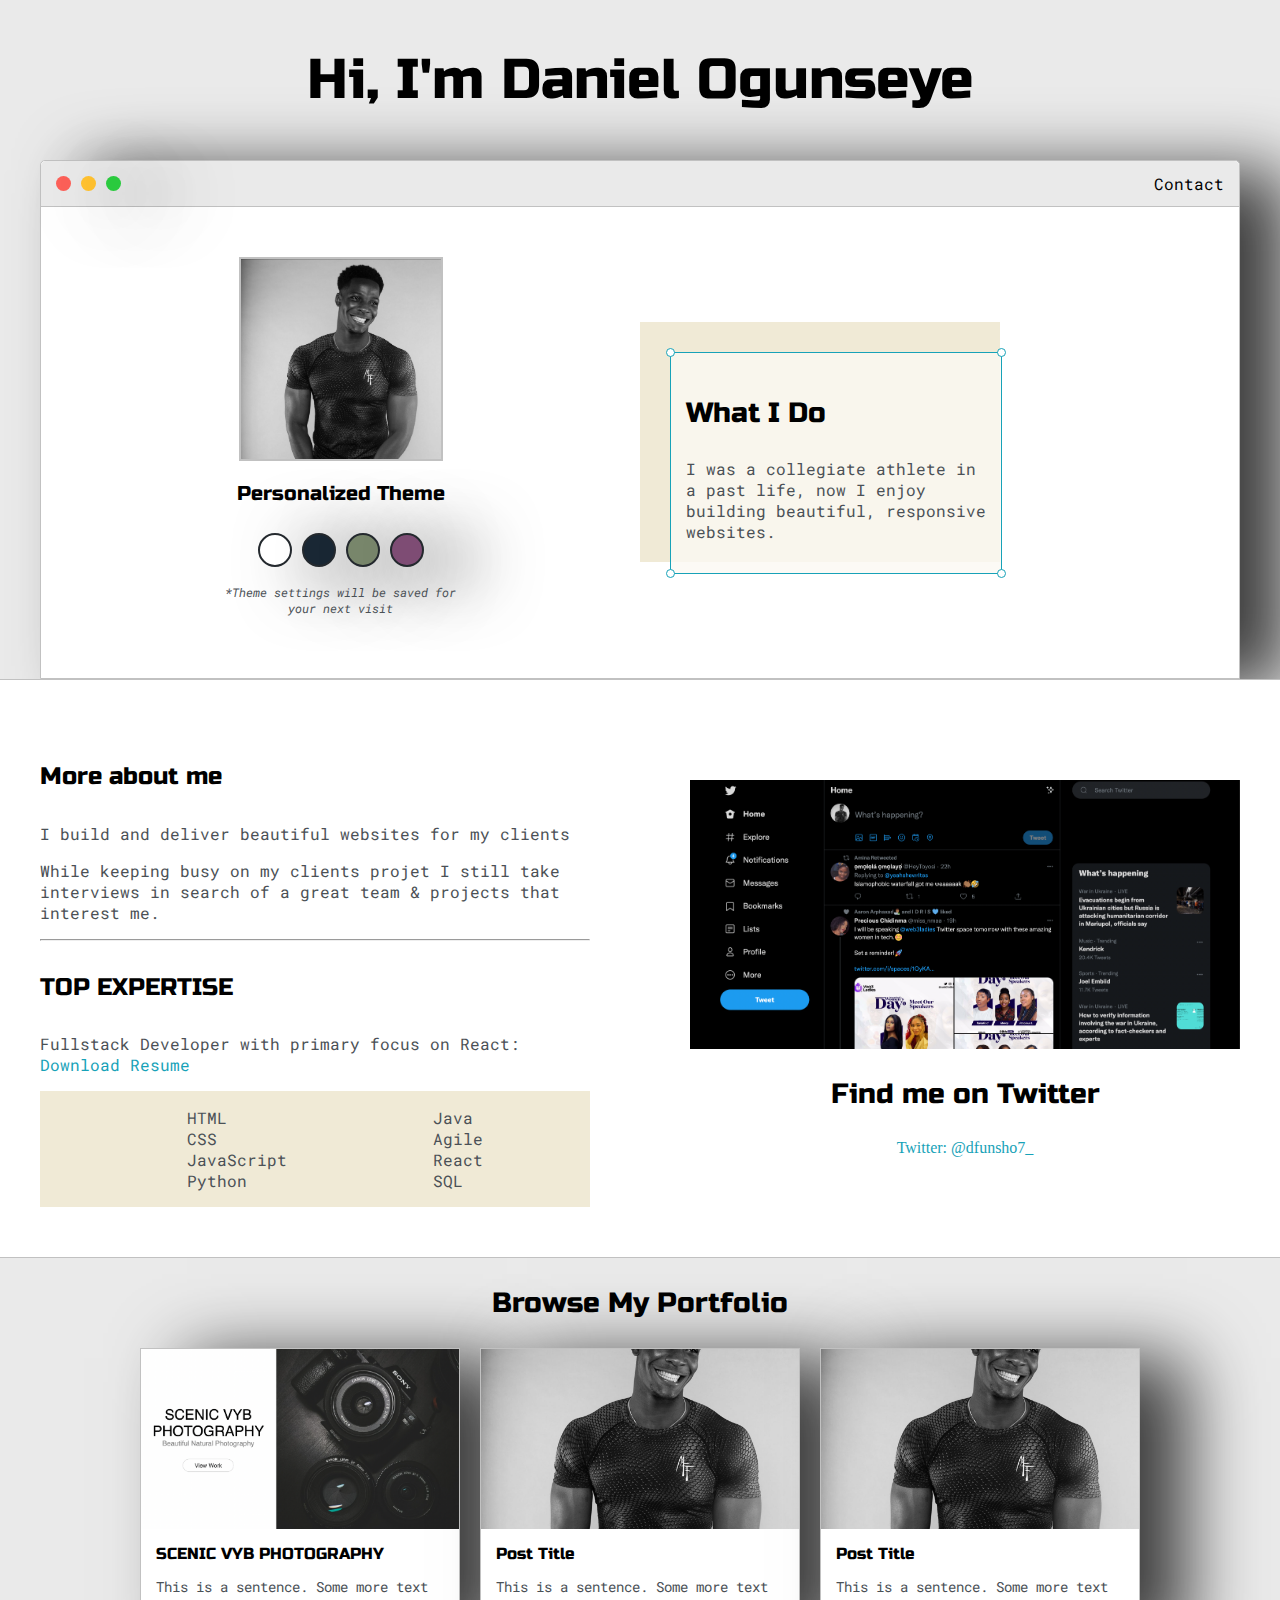
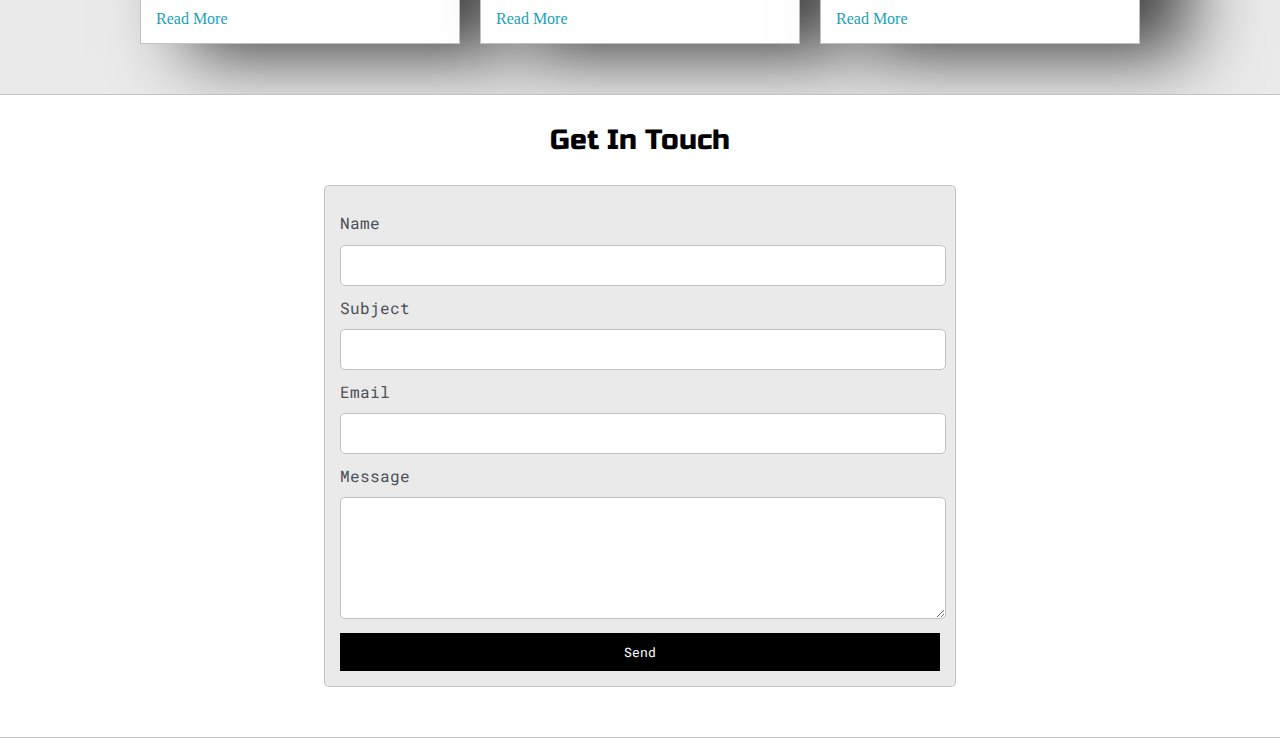
<file: index.html>
<!DOCTYPE html>
<!--[if lt IE 7]>      <html class="no-js lt-ie9 lt-ie8 lt-ie7"> <![endif]-->
<!--[if IE 7]>         <html class="no-js lt-ie9 lt-ie8"> <![endif]-->
<!--[if IE 8]>         <html class="no-js lt-ie9"> <![endif]-->
<!--[if gt IE 8]>      <html class="no-js"> <!--<![endif]-->
<html>
    <head>
        <meta charset="utf-8">
        <meta http-equiv="X-UA-Compatible" content="IE=edge">
        <title>Daniel Ogunseye</title>
        <meta name="description" content="">
        <meta name="viewport" content="width=device-width, initial-scale=1">
        <link rel="preconnect" href="https://fonts.googleapis.com">
        <link rel="preconnect" href="https://fonts.gstatic.com" crossorigin>
        <link rel="preconnect" href="https://fonts.googleapis.com">
        <link rel="preconnect" href="https://fonts.gstatic.com" crossorigin>
        <link href="https://fonts.googleapis.com/css2?family=Roboto&family=Russo+One&family=Source+Sans+Pro&display=swap" rel="stylesheet">
        <link rel="preconnect" href="https://fonts.googleapis.com">
        <link rel="preconnect" href="https://fonts.gstatic.com" crossorigin>
        <link href="https://fonts.googleapis.com/css2?family=Roboto+Mono:wght@500&family=Roboto:wght@400;500&family=Russo+One&family=Source+Sans+Pro&display=swap" rel="stylesheet">

        <link rel="stylesheet" href="default.css">

        <link id="theme-style" rel="stylesheet" href="">
    </head>
    <body>

        <section class="s1">
            <div class="main-container">
                <div class="greeting-wrapper">
                    <h1>Hi, I'm Daniel Ogunseye</h1>
                </div>

                <div class="intro-wrapper">
                    <div class="nav-wrapper">
                        <div class="dots-wrapper">
                            <div id="dot-1" class="browser-dot"></div>
                            <div id="dot-2" class="browser-dot"></div>
                            <div id="dot-3" class="browser-dot"></div>
                        </div>

                        <ul id="navigation">
                            <li><a href="#">Contact</a></li>
                        </ul>
                    </div>

                    <div class="left-column">
                        <img id="profile_pic" src="images/Daniel.jpg" alt="Daniel">
                        <h5 style="text-align: center;line-height: 0;">Personalized Theme</h5>

                        <div id="theme-options-wrapper">
                            <div data-mode="light" id="light-mode" class="theme-dot"></div>
                            <div data-mode="blue"id="blue-mode" class="theme-dot"></div>
                            <div data-mode="green"id="green-mode" class="theme-dot"></div>
                            <div data-mode="purple"id="purple-mode" class="theme-dot"></div>
                        </div>

                        <p id="settings-note">*Theme settings will be saved for<br>your next visit</p>
                    </div>

                    <div class="right-column">

                        <div id="preview-shadow">
                            <div id="preview">
                                <div id= "corner-tl"class="corner"></div>
                                <div id= "corner-tr"class="corner"></div>
                                <h3>What I Do</h3>
                                <p>I was a collegiate athlete in a past life, now I enjoy building beautiful, responsive websites.</p>
                                <div id= "corner-br"class="corner"></div>
                                <div id= "corner-bl"class="corner"></div>
                            </div>
                        </div>
                    </div>

                </div>
            </div>
        </section>

        <section class="s2">
            <div class="main-container">

                <div class="about-wrapper">
                    <div class="about-me">
                        <h4>More about me</h4>

                        <p>I build and deliver beautiful websites for my clients</p>

                        <p>While keeping busy on my clients projet I still take interviews in search of a great team & projects that interest me.</p>

                    

                    <hr>

                    <h4>TOP EXPERTISE</h4>

                    <p>Fullstack Developer with primary focus on React: <a target="_blank" href="resume.pdf">Download Resume</a></p>

                    <div id="skills">
                        <ul>
                            <li>HTML</li>
                            <li>CSS</li>
                            <li>JavaScript</li>
                            <li>Python</li>
                        </ul>

                        <ul>
                            <li>Java</li>
                            <li>Agile</li>
                            <li>React</li>
                            <li>SQL</li>
                        </ul>

                    </div>
                </div>

                <div class="social-links">
                    <img id="social_img" src="images/follow.jpg" alt="twitter page">
                    <h3>Find me on Twitter</h3>

                    <a target="_blank" href="#">Twitter: @dfunsho7_</a>
                </div>

                </div>
            </div>
        </section>

        <section class="s1">
            <div class="main-container">
                <h3 style="text-align: center;">Browse My Portfolio</h3>

                <div class="post-wrapper">

                    <div>
                        <div class="post">
                            <img class="thumbnail" src="images/vyb.jpg" alt="">
                            <div class="post-preview">
                                <h6 class="post-title">SCENIC VYB PHOTOGRAPHY</h6>
                                <p class="post-intro">This is a sentence. Some more text</p>
                                <a target="_blank" href="portfolio/post1.html">Read More</a>
                            </div>
                        </div>
                    </div>
                    <div>
                        <div class="post">
                            <img class="thumbnail" src="images/Daniel.jpg" alt="">
                            <div class="post-preview">
                                <h6 class="post-title">Post Title</h6>
                                <p class="post-intro">This is a sentence. Some more text</p>
                                <a href="#">Read More</a>
                            </div>
                        </div>
                    </div>
                    <div>
                        <div class="post">
                            <img class="thumbnail" src="images/Daniel.jpg" alt="">
                            <div class="post-preview">
                                <h6 class="post-title">Post Title</h6>
                                <p class="post-intro">This is a sentence. Some more text</p>
                                <a href="#">Read More</a>
                            </div>
                        </div>
                    </div>
                </div>
            </div>
        </section>
        <section class="s2">
            <div class="main-container">
                <h3 style="text-align: center;">Get In Touch</h3>

                <form id="contact-form">
                    <label>Name</label>
                    <input class="input-field" type="text" name="name">

                    <label>Subject</label>
                    <input class="input-field" type="text" name="subject">


                    <label>Email</label>
                    <input class="input-field" type="text" name="email">


                    <label>Message</label>
                    <textarea class="input-field" name="message"></textarea>
                    <input id="submit-btn" type="submit" value="Send">
                </form>
            </div>
        </section>

        
        <script type="text/javascript" src="script.js"></script>
    </body>
</html>
</file>
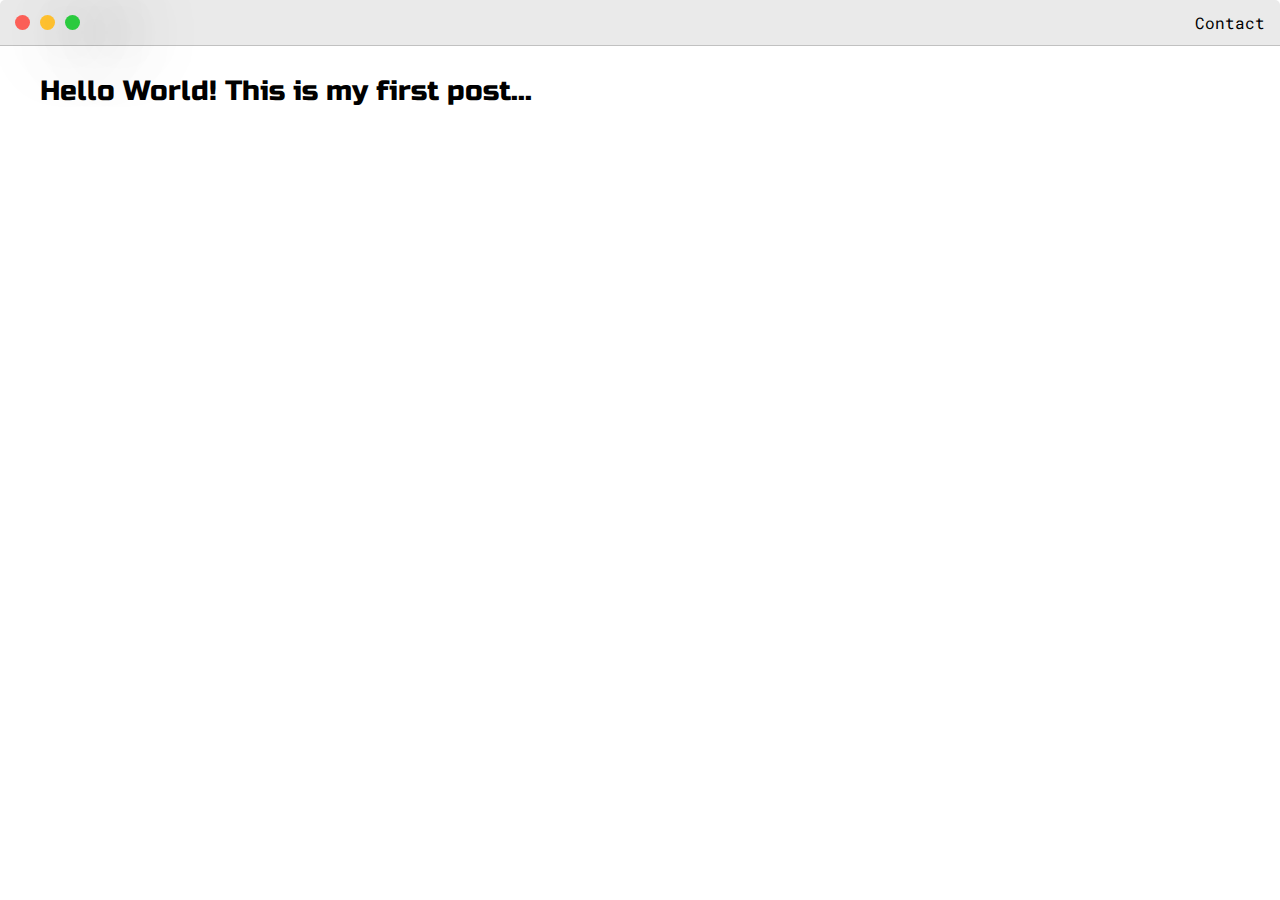
<file: post.html>
<!DOCTYPE html>
<!--[if lt IE 7]>      <html class="no-js lt-ie9 lt-ie8 lt-ie7"> <![endif]-->
<!--[if IE 7]>         <html class="no-js lt-ie9 lt-ie8"> <![endif]-->
<!--[if IE 8]>         <html class="no-js lt-ie9"> <![endif]-->
<!--[if gt IE 8]>      <html class="no-js"> <!--<![endif]-->
<html>
    <head>
        <meta charset="utf-8">
        <meta http-equiv="X-UA-Compatible" content="IE=edge">
        <title></title>
        <meta name="description" content="">
        <meta name="viewport" content="width=device-width, initial-scale=1">
        <link rel="preconnect" href="https://fonts.googleapis.com">
        <link rel="preconnect" href="https://fonts.gstatic.com" crossorigin>
        <link rel="preconnect" href="https://fonts.googleapis.com">
        <link rel="preconnect" href="https://fonts.gstatic.com" crossorigin>
        <link href="https://fonts.googleapis.com/css2?family=Roboto&family=Russo+One&family=Source+Sans+Pro&display=swap" rel="stylesheet">
        <link rel="preconnect" href="https://fonts.googleapis.com">
        <link rel="preconnect" href="https://fonts.gstatic.com" crossorigin>
        <link href="https://fonts.googleapis.com/css2?family=Roboto+Mono:wght@500&family=Roboto:wght@400;500&family=Russo+One&family=Source+Sans+Pro&display=swap" rel="stylesheet">
        <link rel="stylesheet" href="default.css">
    </head>
    <body>
        <div class="nav-wrapper">
            <div class="dots-wrapper">
                <div id="dot-1" class="browser-dot"></div>
                <div id="dot-2" class="browser-dot"></div>
                <div id="dot-3" class="browser-dot"></div>
            </div>

                <ul id="navigation">
                    <li><a href="#">Contact</a></li>
                </ul>
            </div>
        <div class="main-container">
            <h3>Hello World! This is my first post...</h3>
        </div>    
        </div>
        <script src="" async defer></script>
    </body>
</html>
</file>
<file: default.css>
:root {
  --mainColor: #eaeaea;
  --secondaryColor: #fff;

  --borderColor: #c1c1c1;

  --mainText: black;
  --secondaryText: #4b5156;

  --themeDotBorder: #24292e;

  --previewBg: rgb(251, 249, 243, 0.8);
  --previewShadow: #f0ead6;

  --buttonColor: black;
}

html,
body {
  padding: 0;
  margin: 0;
}

body * {
  transition: 0.3s;
}

h1,
h2,
h3,
h4,
h5,
h6,
strong {
  color: var(--mainText);
  font-family: 'Russo One', sans-serif;
  font-weight: 500;
}
p,
li,
span,
label,
input,
textarea {
  color: var(--secondaryText);
  font-family: 'Roboto Mono', monospace;
}

a {
  text-decoration: none;
  color: #17a2b8;
}
ul {
  list-style: none;
}

h1 {
  font-size: 56px;
}
h2 {
  font-size: 36px;
}
h3 {
  font-size: 28px;
}
h4 {
  font-size: 24px;
}
h5 {
  font-size: 20px;
}
h6 {
  font-size: 16px;
}

.s1 {
  background-color: var(--mainColor);
  border-bottom: 1px solid var(--borderColor);
  overflow: auto;
}

.s2 {
  background-color: var(--secondaryColor);
  border-bottom: 1px solid var(--borderColor);
  overflow: auto;
}
.main-container {
  width: 1200px;
  margin: 0 auto;
}

.greeting-wrapper {
  display: grid;
  text-align: center;
  align-content: center;
  min-height: 10em;
}

.intro-wrapper {
  background-color: var(--secondaryColor);
  border: 1px solid var(--borderColor);
  border-radius: 5px 5px 0 0;

  -webkit-box-shadow: 47px 10px 69px 0px rgba(0, 0, 0, 0.75);
  -moz-box-shadow: 47px 10px 69px 0px rgba(0, 0, 0, 0.75);
  box-shadow: 47px 10px 69px 0px rgba(0, 0, 0, 0.75);

  display: grid;
  grid-template-columns: 1fr 1fr;
  grid-template-areas:
    'nav-wrapper nav-wrapper'
    'left-column right-column';
}

.nav-wrapper {
  border-radius: 5px 5px 0 0;
  grid-area: nav-wrapper;
  border-bottom: 1px solid var(--borderColor);
  display: flex;
  justify-content: space-between;
  align-items: center;
  background-color: var(--mainColor);
}

#navigation a {
  color: var(--mainText);
}

#navigation {
  margin: 0;
  padding: 10px;
}

#navigation li {
  display: inline-block;
  margin-right: 5px;
  margin-left: 5px;
}

.dots-wrapper {
  display: flex;
  padding: 10px;
}

#dot-1 {
  background-color: #fc6058;
}

#dot-2 {
  background-color: #fec02f;
}

#dot-3 {
  background-color: #2aca3e;
}

.browser-dot {
  background-color: black;
  height: 15px;
  width: 15px;
  border-radius: 50%;
  margin: 5px;

  -webkit-box-shadow: 47px 10px 69px 0px rgba(0, 0, 0, 0.75);
  -moz-box-shadow: 47px 10px 69px 0px rgba(0, 0, 0, 0.75);
  box-shadow: 47px 10px 69px 0px rgba(0, 0, 0, 0.75);
}

.left-column {
  grid-area: left-column;
  padding-top: 50px;
  padding-bottom: 50px;
}

#profile_pic {
  display: block;
  margin: 0 auto;

  height: 200px;
  width: 200px;
  object-fit: cover;
  border: 2px solid var(--borderColor);
}

#theme-options-wrapper {
  display: flex;
  justify-content: center;
}

.theme-dot {
  height: 30px;
  width: 30px;
  background-color: black;
  border-radius: 50%;

  margin: 5px;
  border: 2px solid var(--themeDotBorder);

  -webkit-box-shadow: 47px 10px 69px 0px rgba(0, 0, 0, 0.75);
  -moz-box-shadow: 47px 10px 69px 0px rgba(0, 0, 0, 0.75);
  box-shadow: 47px 10px 69px 0px rgba(0, 0, 0, 0.75);

  cursor: pointer;
}

.theme-dot:hover {
  border-width: 5px;
}

#light-mode {
  background-color: #fff;
}

#blue-mode {
  background-color: #192734;
}

#green-mode {
  background-color: #78866b;
}

#purple-mode {
  background-color: #7e4c74;
}

#settings-note {
  font-size: 12px;
  font-style: italic;
  text-align: center;
}

.right-column {
  grid-area: right-column;
  display: grid;
  align-content: center;

  padding-top: 50px;
  padding-bottom: 50px;
}

#preview-shadow {
  background-color: var(--previewShadow);
  width: 300px;
  height: 180px;
  padding: 30px;
  padding-top: 30px;
}

#preview {
  width: 300px;
  border: 1.5px solid #17a2b8;
  background-color: var(--previewBg);
  padding: 15px;
  position: relative;
}

.corner {
  width: 7px;
  height: 7px;
  border-radius: 50%;
  border: 1.5px solid #17a2b8;
  background-color: #fff;
  position: absolute;
}

#corner-tl {
  top: -5px;
  left: -5px;
}

#corner-tr {
  top: -5px;
  right: -5px;
}

#corner-br {
  bottom: -5px;
  right: -5px;
}

#corner-bl {
  bottom: -5px;
  left: -5px;
}

.about-wrapper {
  display: grid;
  grid-template-columns: repeat(auto-fit, minmax(320px, 1fr));
  padding-top: 50px;
  padding-bottom: 50px;
  gap: 100px;
}

#skills {
  display: flex;
  justify-content: space-evenly;
  background-color: var(--previewShadow);
}

.social-links {
  display: grid;
  align-content: center;
  text-align: center;
}

#social_img {
  width: 100%;
}
.post-wrapper {
  display: grid;
  grid-template-columns: repeat(auto-fit, 320px);
  gap: 20px;
  justify-content: center;
  padding-bottom: 50px;
}

.post {
  border: 1px solid var(--borderColor);
  -webkit-box-shadow: 47px 10px 69px 0px rgba(0, 0, 0, 0.75);
  -moz-box-shadow: 47px 10px 69px 0px rgba(0, 0, 0, 0.75);
  box-shadow: 47px 10px 69px 0px rgba(0, 0, 0, 0.75);
}

.thumbnail {
  display: block;
  width: 100%;
  height: 180px;
  object-fit: cover;
}

.post-preview {
  background-color: #fff;
  padding: 15px;
}

.post-title {
  color: black;
  margin: 0;
}

.post-intro {
  color: #4b5156;
  font-size: 14px;
}

#contact-form {
  display: block;
  max-width: 600px;
  margin: 0 auto;
  border: 1px solid var(--borderColor);
  padding: 15px;
  border-radius: 5px;
  background-color: var(--mainColor);
  margin-bottom: 50px;
}

#contact-form label {
  line-height: 2.7em;
}

#contact-form textarea {
  min-height: 100px;
  font-size: 14px;
}

.input-field {
  width: 100%;
  padding-top: 10px;
  padding-bottom: 10px;
  background-color: var(--secondaryColor);
  border-radius: 5px;
  border: 1px solid var(--borderColor);
  font-size: 14px;
}

#submit-btn {
  margin-top: 10px;
  width: 100%;
  padding-top: 10px;
  padding-bottom: 10px;
  color: #fff;
  background-color: var(--buttonColor);
  border: none;
}

@media screen and (max-width: 1200px) {
  .main-container {
    width: 95%;
  }
}

@media screen and (max-width: 800px) {
  .intro-wrapper {
    grid-template-columns: 1fr;
    grid-template-areas:
      'nav-wrapper'
      'left-column'
      'right-column';
  }

  .right-column {
    justify-content: center;
  }
}
</file>
